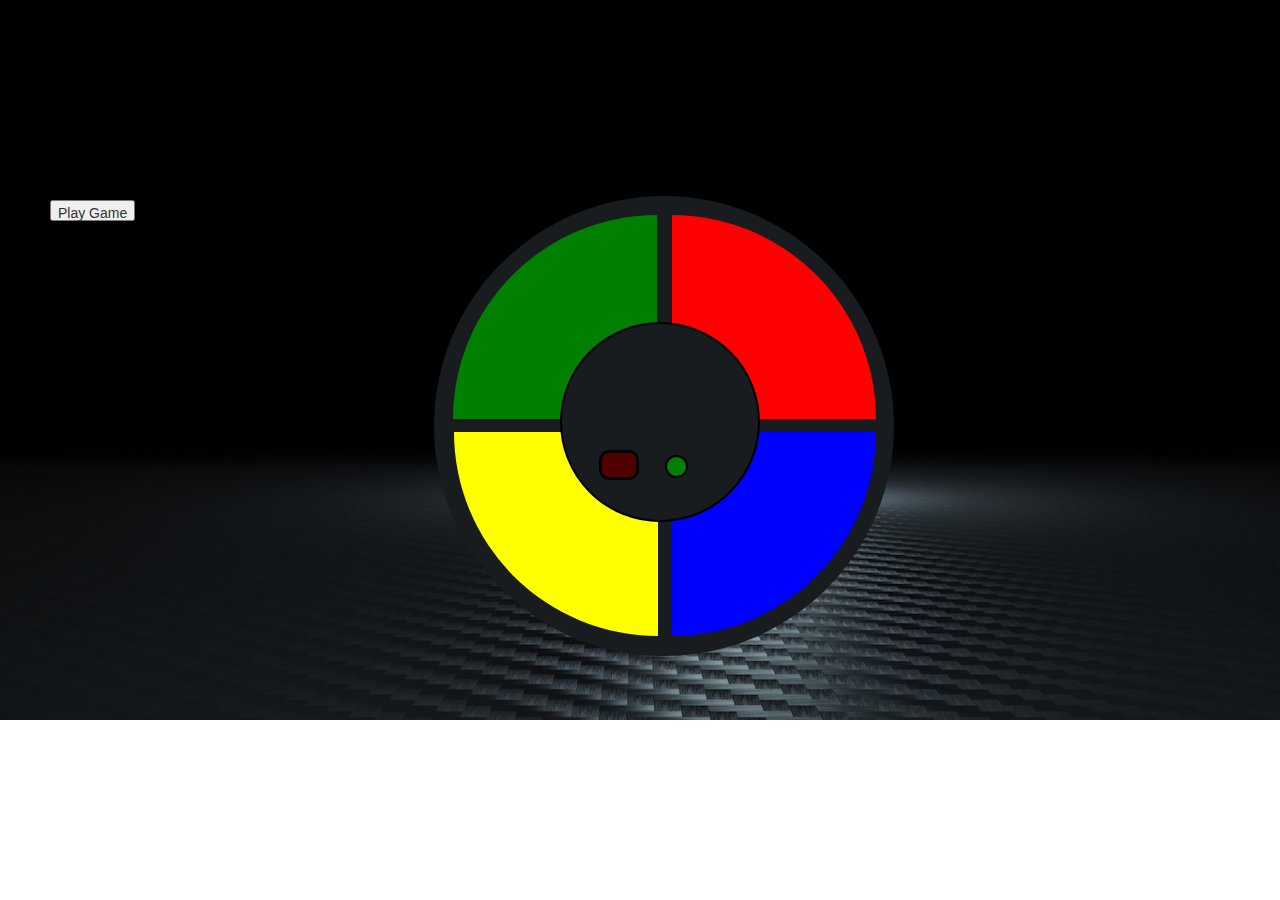
<file: index.html>
<!DOCTYPE html>
<html lang="en">
<head>
    <title>Simon Game Play</title>
    <meta charset=utf-8">
    <meta name=viewport content="width=device-width, initial-scale=1">
    <link rel="stylesheet" href="css/bootstrap.min.css">
    <link rel="stylesheet" href="css/jquery-ui.min.css">
    <link rel="stylesheet" href="css/jquery-ui.theme.min.css">
    <link rel="stylesheet" href="css/simple-simon.css">
</head>

<body>
<button>Play Game</button>





<div class="container">
    <span data-round="0" id="counter"></span>
    <div data-action="start" class="round-circle" id="start"></div>
    <div class="button" data-panel="1" id="red_btn"></div>
    <div class="button" data-panel="2" id="green_btn"></div>
    <div class="button" data-panel="3" id="yellow_btn"></div>
    <div class="button" data-panel="4" id="blue_btn"></div>
    <div id="consoleFront"></div>
    <div id="consoleBack"></div>
    <div id="counterWindow"></div>

</div>
<p data-action="lose">Sorry, you lost after <span data-round="0"></span>rounds!</p>


<!--<script src="js/jquery.min.js"></script>-->
<script
        src="https://code.jquery.com/jquery-3.2.1.min.js"
        integrity="sha256-hwg4gsxgFZhOsEEamdOYGBf13FyQuiTwlAQgxVSNgt4="
        crossorigin="anonymous"></script>
<script src="js/jquery-ui.min.js"></script>
<script src="js/bootstrap.min.js"></script>
<script src="js/knockout-3.4.2.js"></script>
<script src="js/simple-simon.js"></script>

</body>
</html>
</file>
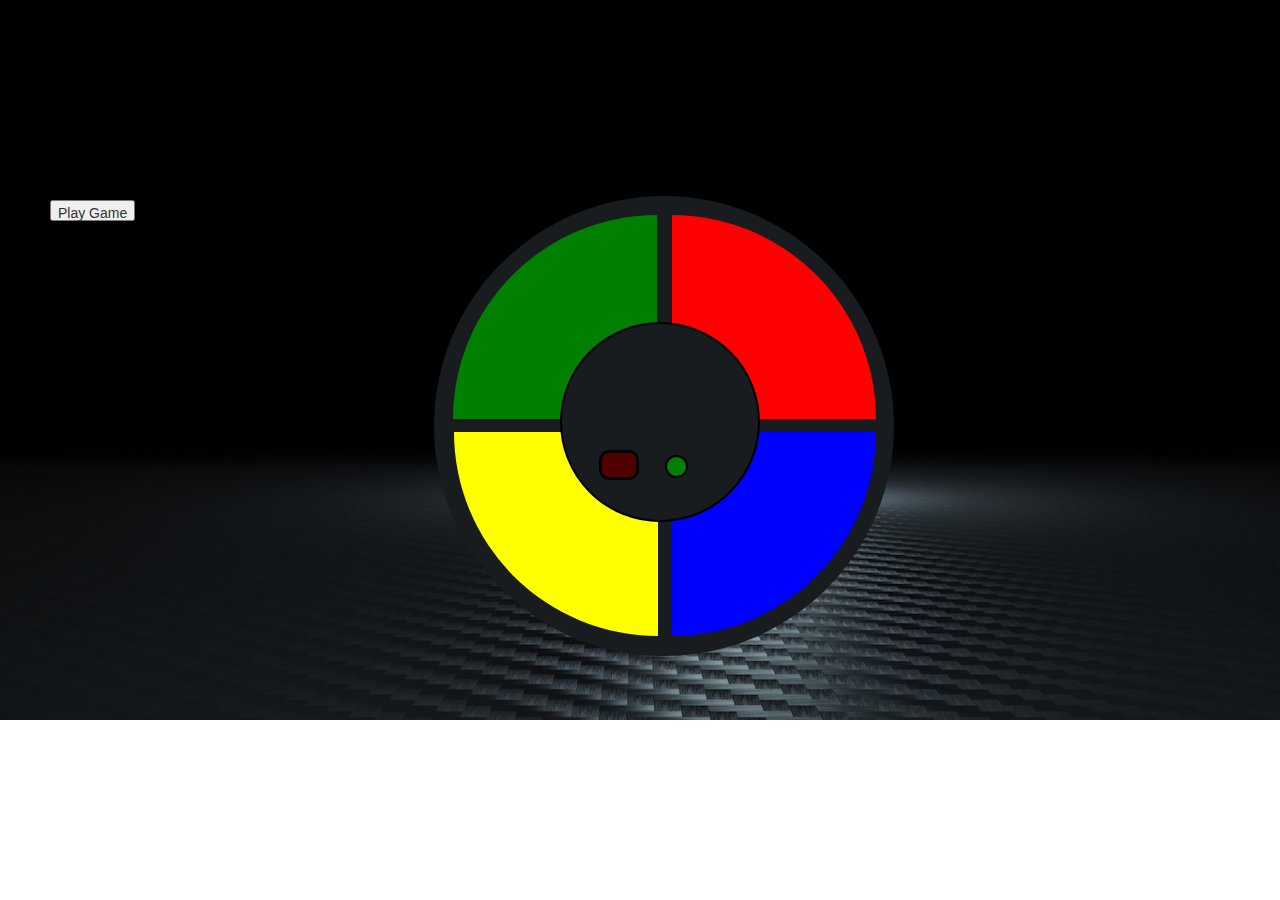
<file: game-play.html>
<!DOCTYPE html>
<html lang="en">
<head>
    <title>Simon Game Play</title>
    <meta charset=utf-8">
    <meta name=viewport content="width=device-width, initial-scale=1">
    <link rel="stylesheet" href="css/bootstrap.min.css">
    <link rel="stylesheet" href="css/jquery-ui.min.css">
    <link rel="stylesheet" href="css/jquery-ui.theme.min.css">
    <link rel="stylesheet" href="css/simple-simon.css">
</head>

<body>
<button>Play Game</button>





<div class="container">
    <span data-round="0" id="counter"></span>
    <div data-action="start" class="round-circle" id="start"></div>
    <div class="button" data-panel="1" id="red_btn"></div>
    <div class="button" data-panel="2" id="green_btn"></div>
    <div class="button" data-panel="3" id="yellow_btn"></div>
    <div class="button" data-panel="4" id="blue_btn"></div>
    <div id="consoleFront"></div>
    <div id="consoleBack"></div>
    <div id="counterWindow"></div>

</div>
    <p data-action="lose">Sorry, you lost after <span data-round="0"></span>rounds!</p>


    <!--<script src="js/jquery.min.js"></script>-->
    <script
        src="https://code.jquery.com/jquery-3.2.1.min.js"
        integrity="sha256-hwg4gsxgFZhOsEEamdOYGBf13FyQuiTwlAQgxVSNgt4="
        crossorigin="anonymous"></script>
    <script src="js/jquery-ui.min.js"></script>
    <script src="js/bootstrap.min.js"></script>
    <script src="js/knockout-3.4.2.js"></script>
    <script src="js/simple-simon.js"></script>

</body>
</html>
</file>
<file: css/simple-simon.css>
/*=============== index-html ===================*/







#counter {
    color: red;
    font-weight: bolder;
    font-size: x-large;
    position: absolute;
    font-family: data-7regular;
    width: 20px;
    height: 20px;
    margin-top: 350px;
    margin-left: 369px;
    padding: 0px;
    z-index: -1;
}

#start {
    background-color: green;
    position: absolute;
    width: 23px;
    height: 23px;
    border-radius: 50%;
    margin-left: 425px;
    margin-top: 355px;
    border: 2px solid black;
    z-index: -1;
}


.stop {
    background-color: red;
    position: absolute;
    width: 23px;
    height: 23px;
    border-radius: 50%;
    margin-left: 425px;
    margin-top: 355px;
    border: 2px solid black;
    z-index: -1;
}


body {
    background: url(../img/simon_bg.jpg) no-repeat;
    background-size: cover;
    position: relative;
    z-index: -5;
}

.button:hover {
    border: 3px solid black
}



.button {
    width: 204px;
    height: 204px;

}

.container {
    height: 450px;
    width: 450px;
    position: absolute;
    margin-left: 240px;
    margin-top: 100px;
    padding: 0;
    z-index: -4;
}

#red_btn {
    position: absolute;
    margin-top: 115px;
    margin-left: 432px;
    background-color:red;
    border-radius:0 100% 0 0 ;
    z-index: -3;
}

#green_btn {
    position: absolute;
    margin-top: 115px;
    margin-left: 213px;
    background-color:green;
    border-radius: 100% 0 0 0;
    z-index: -3;
}

#yellow_btn {
    position: absolute;
    margin-top: 332px;
    margin-left: 214px;
    background-color:yellow;
    border-radius:0 0 0 100%;
    z-index: -3;
}

#blue_btn {
    position: absolute;
    margin-top: 332px;
    margin-left: 432px;
    background-color:blue;
    border-radius:0 0 100% 0;
    z-index: -3;
}

/* ======= When user presses button panel will blink ========*/
.button:active {
    opacity: .3;
}

/* ======== When timer drives pattern, panels will light up according to the pattern ==========*/
.activate {
    opacity: .3;
}

.active {
    opacity: 1 !important;
}

#consoleFront {
    position: absolute;
    background-color: #181c1f;
    width: 200px;
    height: 200px;
    border-radius: 50%;
    margin-left: 320px;
    margin-top: 222px;
    border: 2px solid black;
    z-index:  -2;

}

#consoleBack {
    position: absolute;
    background-color: #181c1f;
    width: 460px;
    height: 460px;
    border-radius: 50%;
    margin-left: 194px;
    margin-top: 96px;
    z-index: -4;

}

#counterWindow {
    background-color: #510000;
    position: absolute;
    width: 40px;
    height: 30px;
    -webkit-border-radius: 10px;
    -moz-border-radius: 10px;
    border: 3px solid #000000;
    margin-top: 350px;
    margin-left: 359px;
    z-index: -2;
}

button {
    position: absolute;
    margin-top: 200px;
    margin-left: 50px;
    height: 21px;
    witdth: 100px;

}

@font-face {
    font-family: 'data-7regular';
    src: url('digital-7.regular.ttf');
}


.point:hover {
    cursor: pointer;
}

p[data-action="lose"] {
    display: none;
}
</file>
